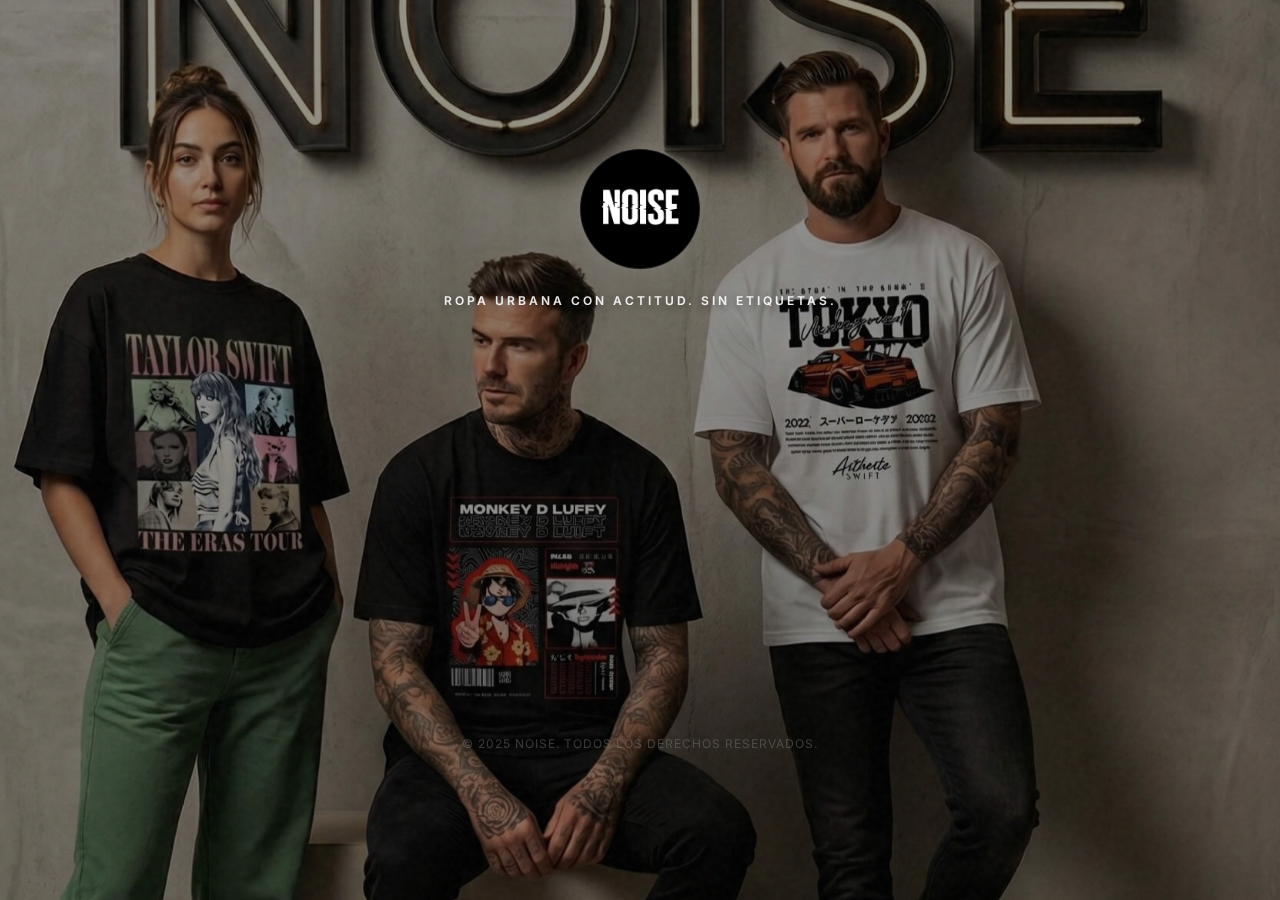
<file: profile/index.html>
<!DOCTYPE html>
<html lang="es">

<head>
    <meta charset="UTF-8">
    <meta name="viewport" content="width=device-width, initial-scale=1.0">
    <title>Noise | Bio</title>
    <meta name="description" content="Enlaces oficiales de Noise. Ropa urbana con actitud.">

    <!-- Preload Critical Assets -->
    <link rel="preload" href="logo_white.PNG" as="image" fetchpriority="high">

    <!-- Fonts (Optimized) -->
    <link rel="preconnect" href="https://fonts.googleapis.com">
    <link rel="preconnect" href="https://fonts.gstatic.com" crossorigin>
    <link href="https://fonts.googleapis.com/css2?family=Bebas+Neue&family=Inter:wght@300;400;600&display=swap"
        rel="stylesheet">

    <style>
        /* Variables */
        :root {
            --bg-color: #050505;
            --card-bg: rgba(255, 255, 255, 0.03);
            --card-border: rgba(255, 255, 255, 0.08);
            --card-hover: rgba(255, 255, 255, 0.08);
            --text-main: #ffffff;
            --text-muted: #888888;
            --accent-glow: rgba(255, 255, 255, 0.15);
        }

        /* Reset */
        * {
            margin: 0;
            padding: 0;
            box-sizing: border-box;
            -webkit-tap-highlight-color: transparent;
        }

        body {
            /* Transparent background to show image */
            color: var(--text-main);
            font-family: 'Inter', sans-serif;
            min-height: 100vh;
            display: flex;
            flex-direction: column;
            align-items: center;
            justify-content: center;
            padding: 2rem 1rem;
            overflow-x: hidden;
        }

        /* Background Image */
        .bg-image {
            position: fixed;
            top: 0;
            left: 0;
            width: 100%;
            height: 100%;
            background-image: url('fondo.JPEG');
            background-size: cover;
            background-position: center;
            z-index: -3;
            /* Optional: slight blur or scale for effect */
            filter: blur(0.05px);
            transform: scale(1.02);
            will-change: transform;
        }

        /* Overlay for readability */
        .bg-overlay {
            position: fixed;
            top: 0;
            left: 0;
            width: 100%;
            height: 100%;
            background: rgba(0, 0, 0, 0.421);
            /* Dark overlay */
            z-index: -2;
            backdrop-filter: blur(0.2px);
        }

        /* Background Noise Texture */
        .bg-noise {
            position: fixed;
            top: 0;
            left: 0;
            width: 100%;
            height: 100%;
            opacity: 0.04;
            pointer-events: none;
            z-index: -1;
            background-image: url("data:image/svg+xml,%3Csvg viewBox='0 0 200 200' xmlns='http://www.w3.org/2000/svg'%3E%3Cfilter id='noiseFilter'%3E%3CfeTurbulence type='fractalNoise' baseFrequency='0.65' numOctaves='3' stitchTiles='stitch'/%3E%3C/filter%3E%3Crect width='100%25' height='100%25' filter='url(%23noiseFilter)'/%3E%3C/svg%3E");
            will-change: transform;
        }

        /* Container */
        .container {
            width: 100%;
            max-width: 420px;
            text-align: center;
            position: relative;
            z-index: 1;
        }

        /* Profile Header */
        .profile-header {
            margin-bottom: 3rem;
            animation: fadeInDown 0.8s ease-out;
            will-change: transform, opacity;
        }

        .profile-img-container {
            position: relative;
            width: 120px;
            height: 120px;
            margin: 0 auto 1.5rem;
        }

        .profile-img {
            width: 100%;
            height: 100%;
            border-radius: 50%;
            object-fit: contain;
            background: #000;
            border: 1px solid rgba(255, 255, 255, 0.1);
            padding: 5px;
            box-shadow: 0 0 40px rgba(255, 255, 255, 0.08);
            animation: float 6s ease-in-out infinite;
            will-change: transform;
        }

        .profile-glow {
            position: absolute;
            inset: -15px;
            background: radial-gradient(circle, var(--accent-glow) 0%, transparent 70%);
            border-radius: 50%;
            z-index: -1;
            animation: pulse 3s ease-in-out infinite;
            will-change: transform, opacity;
        }

        /* Premium Typography */
        p.tagline {
            /* color: var(--text-muted); */
            color: #ffffff;
            font-size: 0.75rem;
            font-weight: 600;
            letter-spacing: 3px;
            text-transform: uppercase;
            opacity: 0.9;
            margin-top: 1rem;
            text-shadow: 0 2px 10px rgba(0, 0, 0, 0.5);
        }

        /* Links */
        .links-list {
            display: flex;
            flex-direction: column;
            gap: 1.2rem;
            width: 100%;
        }

        .link-item {
            display: block;
            /* Premium Glass Gradient */
            background: linear-gradient(145deg, rgba(255, 255, 255, 0.05) 0%, rgba(255, 255, 255, 0.01) 100%);
            /* Advanced Border Lighting */
            border-top: 1px solid rgba(255, 255, 255, 0.15);
            border-bottom: 1px solid rgba(0, 0, 0, 0.4);
            border-left: 1px solid rgba(255, 255, 255, 0.05);
            border-right: 1px solid rgba(255, 255, 255, 0.05);

            padding: 1.2rem 1.5rem;
            border-radius: 18px;
            text-decoration: none;
            color: var(--text-main);
            display: flex;
            align-items: center;
            transition: all 0.4s cubic-bezier(0.25, 0.8, 0.25, 1);
            position: relative;
            overflow: hidden;
            backdrop-filter: blur(12px);
            -webkit-backdrop-filter: blur(12px);
            opacity: 0;
            animation: slideUp 0.6s ease-out forwards;
            will-change: transform, opacity;
        }

        /* Shine Effect Animation */
        .link-item::before {
            content: '';
            position: absolute;
            top: 0;
            left: -100%;
            width: 100%;
            height: 100%;
            background: linear-gradient(90deg, transparent, rgba(255, 255, 255, 0.08), transparent);
            transition: left 0.6s ease;
            pointer-events: none;
        }

        .link-item:hover::before {
            left: 100%;
        }

        /* Staggered Animation Delays */
        .link-item:nth-child(1) {
            animation-delay: 0.1s;
        }

        .link-item:nth-child(2) {
            animation-delay: 0.2s;
        }

        .link-item:nth-child(3) {
            animation-delay: 0.3s;
        }

        .link-item:nth-child(4) {
            animation-delay: 0.4s;
        }

        .link-item:hover {
            transform: translateY(-4px) scale(1.02);
            border-color: var(--brand-color, rgba(255, 255, 255, 0.3));
            box-shadow: 0 10px 30px rgba(0, 0, 0, 0.3),
                0 0 20px var(--brand-color-glow, rgba(255, 255, 255, 0.05));
        }

        .link-item:active {
            transform: scale(0.98);
        }

        .link-icon {
            width: 24px;
            height: 24px;
            display: flex;
            justify-content: center;
            align-items: center;
            margin-right: 1.2rem;
            color: rgba(255, 255, 255, 0.9);
            transition: color 0.3s ease, filter 0.3s ease;
        }

        .link-icon svg {
            width: 100%;
            height: 100%;
            fill: currentColor;
        }

        .link-item:hover .link-icon {
            color: var(--brand-color);
            filter: drop-shadow(0 0 8px var(--brand-color));
        }

        .link-text {
            flex-grow: 1;
            font-weight: 500;
            font-size: 1.05rem;
            letter-spacing: 0.5px;
            text-align: left;
        }

        .link-arrow {
            opacity: 0.2;
            width: 14px;
            height: 14px;
            display: flex;
            align-items: center;
            transition: transform 0.3s ease, opacity 0.3s ease;
        }

        .link-arrow svg {
            width: 100%;
            height: 100%;
            fill: currentColor;
        }

        .link-item:hover .link-arrow {
            opacity: 1;
            transform: translateX(4px);
            color: var(--brand-color);
        }

        /* Brand Colors & Neon Effects */
        .link-website {
            --brand-color: #ffffff;
            --brand-color-glow: rgba(255, 255, 255, 0.1);
        }

        .link-whatsapp {
            --brand-color: #25D366;
            --brand-color-glow: rgba(37, 211, 102, 0.15);
        }

        .link-instagram {
            --brand-color: #E1306C;
            --brand-color-glow: rgba(225, 48, 108, 0.15);
        }

        .link-tiktok {
            --brand-color: #00f2ea;
            --brand-color-glow: rgba(0, 242, 234, 0.15);
        }

        /* Footer */
        .footer {
            margin-top: 4rem;
            color: var(--text-muted);
            font-size: 0.75rem;
            opacity: 0.4;
            letter-spacing: 1px;
            text-transform: uppercase;
            animation: fadeIn 1s ease-out 0.8s backwards;
        }

        /* Animations */
        @keyframes fadeInDown {
            from {
                opacity: 0;
                transform: translateY(-20px);
            }

            to {
                opacity: 1;
                transform: translateY(0);
            }
        }

        @keyframes slideUp {
            from {
                opacity: 0;
                transform: translateY(30px);
            }

            to {
                opacity: 1;
                transform: translateY(0);
            }
        }

        @keyframes fadeIn {
            from {
                opacity: 0;
            }

            to {
                opacity: 1;
            }
        }

        @keyframes float {

            0%,
            100% {
                transform: translateY(0);
            }

            50% {
                transform: translateY(-10px);
            }
        }

        @keyframes pulse {

            0%,
            100% {
                opacity: 0.4;
                transform: scale(1);
            }

            50% {
                opacity: 0.7;
                transform: scale(1.08);
            }
        }

        /* Custom Scrollbar */
        ::-webkit-scrollbar {
            width: 6px;
        }

        ::-webkit-scrollbar-track {
            background: var(--bg-color);
        }

        ::-webkit-scrollbar-thumb {
            background: #333;
            border-radius: 3px;
        }
    </style>
</head>

<body>

    <div class="bg-image"></div>
    <div class="bg-overlay"></div>
    <div class="bg-noise"></div>

    <div class="container">
        <header class="profile-header">
            <div class="profile-img-container">
                <div class="profile-glow"></div>
                <!-- Added width/height for CLS optimization and fetchpriority -->
                <img src="logo_white.PNG" alt="Noise Logo" class="profile-img" width="120" height="120"
                    fetchpriority="high">
            </div>

            <p class="tagline">Ropa urbana con actitud. Sin etiquetas.</p>
        </header>

        <div class="links-list">
            <a href="https://noise-six.vercel.app/" class="link-item link-website" target="_blank" rel="noopener">
                <div class="link-icon">
                    <!-- Globe Icon -->
                    <svg xmlns="http://www.w3.org/2000/svg" viewBox="0 0 512 512">
                        <path
                            d="M352 256c0 22.2-1.2 43.6-3.3 64H163.3c-2.2-20.4-3.3-41.8-3.3-64s1.2-43.6 3.3-64h185.4c2.2 20.4 3.3 41.8 3.3 64zm28.8-64H503.9c5.3 20.5 8.1 41.9 8.1 64s-2.8 43.5-8.1 64H380.8c2.1-20.6 3.2-42 3.2-64s-1.1-43.4-3.2-64zm112.6-32H376.7c-10-63.9-29.8-117.4-55.3-151.6c78.3 20.7 142 77.5 171.9 151.6zm-149.1 0H167.7c6.1-36.4 15.5-68.6 27-94.7c10.5-23.6 22.2-40.7 33.5-51.5C239.4 3.2 248.7 0 256 0s16.6 3.2 27.8 13.8c11.3 10.8 23 27.9 33.5 51.5c11.6 26 20.9 58.2 27 94.7zm-209 0H18.6c30-74.1 93.6-130.9 172-151.6c-25.5 34.2-45.2 87.7-55.3 151.6zM8.1 192H131.2c-2.1 20.6-3.2 42-3.2 64s1.1 43.4 3.2 64H8.1C2.8 299.5 0 278.1 0 256s2.8-43.5 8.1-64zM194.7 446.6c-11.6-26-20.9-58.2-27-94.6h178.6c-6.1 36.4-15.5 68.6-27 94.6c-10.5 23.6-22.2 40.7-33.5 51.5C272.6 508.8 263.3 512 256 512s-16.6-3.2-27.8-13.8c-11.3-10.8-23-27.9-33.5-51.5zM135.3 352c10 63.9 29.8 117.4 55.3 151.6C112.2 482.9 48.6 426.1 18.6 352H135.3zm358.1 0c-30 74.1-93.6 130.9-171.9 151.6c25.5-34.2 45.2-87.7 55.3-151.6H493.4z" />
                    </svg>
                </div>
                <span class="link-text">Sitio Web Oficial</span>
                <div class="link-arrow">
                    <svg xmlns="http://www.w3.org/2000/svg" viewBox="0 0 320 512">
                        <path
                            d="M278.6 233.4c12.5 12.5 12.5 32.8 0 45.3l-160 160c-12.5 12.5-32.8 12.5-45.3 0s-12.5-32.8 0-45.3L210.7 256 73.4 118.6c-12.5-12.5-12.5-32.8 0-45.3s32.8-12.5 45.3 0l160 160z" />
                    </svg>
                </div>
            </a>

            <a href="https://wa.me/573224039667" class="link-item link-whatsapp" target="_blank" rel="noopener">
                <div class="link-icon">
                    <!-- WhatsApp Icon -->
                    <svg xmlns="http://www.w3.org/2000/svg" viewBox="0 0 448 512">
                        <path
                            d="M380.9 97.1C339 55.1 283.2 32 223.9 32c-122.4 0-222 99.6-222 222 0 39.1 10.2 77.3 29.6 111L0 480l117.7-30.9c32.4 17.7 68.9 27 106.1 27h.1c122.3 0 224.1-99.6 224.1-222 0-59.3-25.2-115-67.1-157zm-157 341.6c-33.2 0-65.7-8.9-94-25.7l-6.7-4-69.8 18.3L72 359.2l-4.4-7c-18.5-29.4-28.2-63.3-28.2-98.2 0-101.7 82.8-184.5 184.6-184.5 49.3 0 95.6 19.2 130.4 54.1 34.8 34.9 56.2 81.2 56.1 130.5 0 101.8-84.9 184.6-186.6 184.6zm101.2-138.2c-5.5-2.8-32.8-16.2-37.9-18-5.1-1.9-8.8-2.8-12.5 2.8-3.7 5.6-14.3 18-17.6 21.8-3.2 3.7-6.5 4.2-12 1.4-32.6-16.3-54-29.1-75.5-66-5.7-9.8 5.7-9.1 16.3-30.3 1.8-3.7 .9-6.9-.5-9.7-1.4-2.8-12.5-30.1-17.1-41.2-4.5-10.8-9.1-9.3-12.5-9.5-3.2-.2-6.9-.2-10.6-.2-3.7 0-9.7 1.4-14.8 6.9-5.1 5.6-19.4 19-19.4 46.3 0 27.3 19.9 53.7 22.6 57.4 2.8 3.7 39.1 59.7 94.8 83.8 35.2 15.2 49 16.5 66.6 13.9 10.7-1.6 32.8-13.4 37.4-26.4 4.6-13 4.6-24.1 3.2-26.4-1.3-2.5-5-3.9-10.5-6.6z" />
                    </svg>
                </div>
                <span class="link-text">WhatsApp</span>
                <div class="link-arrow">
                    <svg xmlns="http://www.w3.org/2000/svg" viewBox="0 0 320 512">
                        <path
                            d="M278.6 233.4c12.5 12.5 12.5 32.8 0 45.3l-160 160c-12.5 12.5-32.8 12.5-45.3 0s-12.5-32.8 0-45.3L210.7 256 73.4 118.6c-12.5-12.5-12.5-32.8 0-45.3s32.8-12.5 45.3 0l160 160z" />
                    </svg>
                </div>
            </a>

            <a href="https://instagram.com/noiseclcl" class="link-item link-instagram" target="_blank" rel="noopener">
                <div class="link-icon">
                    <!-- Instagram Icon -->
                    <svg xmlns="http://www.w3.org/2000/svg" viewBox="0 0 448 512">
                        <path
                            d="M224.1 141c-63.6 0-114.9 51.3-114.9 114.9s51.3 114.9 114.9 114.9S339 319.5 339 255.9 287.7 141 224.1 141zm0 189.6c-41.1 0-74.7-33.5-74.7-74.7s33.5-74.7 74.7-74.7 74.7 33.5 74.7 74.7-33.6 74.7-74.7 74.7zm146.4-194.3c0 14.9-12 26.8-26.8 26.8-14.9 0-26.8-12-26.8-26.8s12-26.8 26.8-26.8 26.8 12 26.8 26.8zm76.1 27.2c-1.7-35.9-9.9-67.7-36.2-93.9-26.2-26.2-58-34.4-93.9-36.2-37-2.1-147.9-2.1-184.9 0-35.8 1.7-67.6 9.9-93.9 36.1s-34.4 58-36.2 93.9c-2.1 37-2.1 147.9 0 184.9 1.7 35.9 9.9 67.7 36.2 93.9s58 34.4 93.9 36.2c37 2.1 147.9 2.1 184.9 0 35.9-1.7 67.7-9.9 93.9-36.2 26.2-26.2 34.4-58 36.2-93.9 2.1-37 2.1-147.9 0-184.9zM398.8 388c-7.8 19.6-22.9 34.7-42.6 42.6-29.5 11.7-99.5 9-132.1 9s-102.7 2.6-132.1-9c-19.6-7.8-34.7-22.9-42.6-42.6-11.7-29.5-9-99.5-9-132.1s-2.6-102.7 9-132.1c7.8-19.6 22.9-34.7 42.6-42.6 29.5-11.7 99.5-9 132.1-9s102.7-2.6 132.1 9c19.6 7.8 34.7 22.9 42.6 42.6 11.7 29.5 9 99.5 9 132.1s2.7 102.7-9 132.1z" />
                    </svg>
                </div>
                <span class="link-text">Instagram</span>
                <div class="link-arrow">
                    <svg xmlns="http://www.w3.org/2000/svg" viewBox="0 0 320 512">
                        <path
                            d="M278.6 233.4c12.5 12.5 12.5 32.8 0 45.3l-160 160c-12.5 12.5-32.8 12.5-45.3 0s-12.5-32.8 0-45.3L210.7 256 73.4 118.6c-12.5-12.5-12.5-32.8 0-45.3s32.8-12.5 45.3 0l160 160z" />
                    </svg>
                </div>
            </a>

            <a href="https://tiktok.com/@noiseclcl" class="link-item link-tiktok" target="_blank" rel="noopener">
                <div class="link-icon">
                    <!-- TikTok Icon -->
                    <svg xmlns="http://www.w3.org/2000/svg" viewBox="0 0 448 512">
                        <path
                            d="M448,209.91a210.06,210.06,0,0,1-122.77-39.25V349.38A162.55,162.55,0,1,1,185,188.31V278.2a74.62,74.62,0,1,0,52.23,71.18V0l88,0a121.18,121.18,0,0,0,1.86,22.17h0A122.18,122.18,0,0,0,381,102.39a121.43,121.43,0,0,0,67,20.14Z" />
                    </svg>
                </div>
                <span class="link-text">TikTok</span>
                <div class="link-arrow">
                    <svg xmlns="http://www.w3.org/2000/svg" viewBox="0 0 320 512">
                        <path
                            d="M278.6 233.4c12.5 12.5 12.5 32.8 0 45.3l-160 160c-12.5 12.5-32.8 12.5-45.3 0s-12.5-32.8 0-45.3L210.7 256 73.4 118.6c-12.5-12.5-12.5-32.8 0-45.3s32.8-12.5 45.3 0l160 160z" />
                    </svg>
                </div>
            </a>
        </div>

        <footer class="footer">
            <p>© 2025 Noise. Todos los derechos reservados.</p>
        </footer>
    </div>

</body>

</html>
</file>
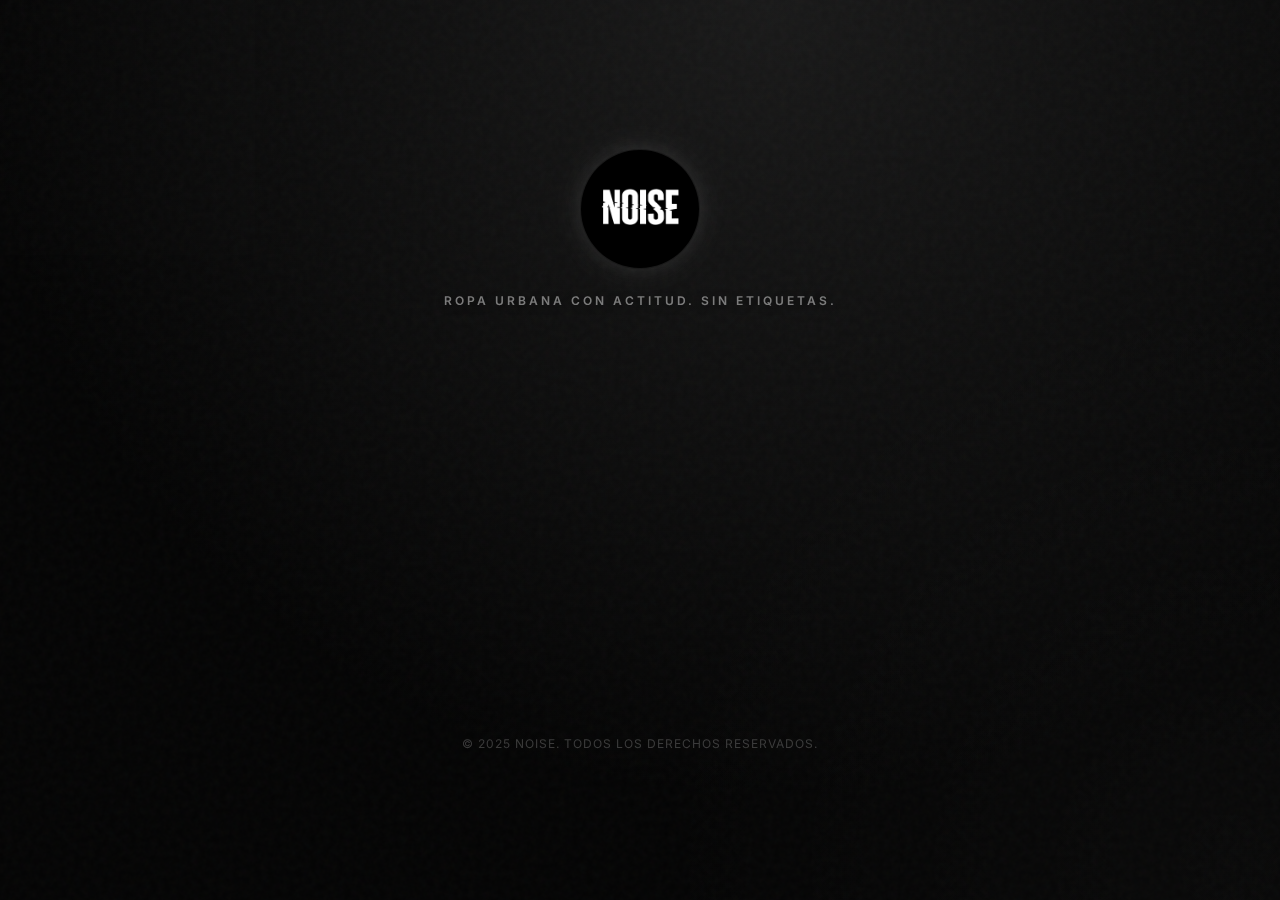
<file: profile/index Anterior.html>
<!DOCTYPE html>
<html lang="es">

<head>
    <meta charset="UTF-8">
    <meta name="viewport" content="width=device-width, initial-scale=1.0">
    <title>Noise | Bio</title>
    <meta name="description" content="Enlaces oficiales de Noise. Ropa urbana con actitud.">

    <!-- Preload Critical Assets -->
    <link rel="preload" href="logo_white.PNG" as="image" fetchpriority="high">

    <!-- Fonts (Optimized) -->
    <link rel="preconnect" href="https://fonts.googleapis.com">
    <link rel="preconnect" href="https://fonts.gstatic.com" crossorigin>
    <link href="https://fonts.googleapis.com/css2?family=Bebas+Neue&family=Inter:wght@300;400;600&display=swap"
        rel="stylesheet">

    <style>
        /* Variables */
        :root {
            --bg-color: #050505;
            --card-bg: rgba(255, 255, 255, 0.03);
            --card-border: rgba(255, 255, 255, 0.08);
            --card-hover: rgba(255, 255, 255, 0.08);
            --text-main: #ffffff;
            --text-muted: #888888;
            --accent-glow: rgba(255, 255, 255, 0.15);
        }

        /* Reset */
        * {
            margin: 0;
            padding: 0;
            box-sizing: border-box;
            -webkit-tap-highlight-color: transparent;
        }

        body {
            background-color: var(--bg-color);
            color: var(--text-main);
            font-family: 'Inter', sans-serif;
            min-height: 100vh;
            display: flex;
            flex-direction: column;
            align-items: center;
            justify-content: center;
            padding: 2rem 1rem;
            /* Premium Breathing Background */
            background-image:
                radial-gradient(circle at 50% 0%, #1a1a1a 0%, transparent 60%),
                radial-gradient(circle at 80% 80%, rgba(255, 255, 255, 0.02) 0%, transparent 40%);
            background-size: 120% 120%;
            animation: bgBreath 15s ease-in-out infinite alternate;
            overflow-x: hidden;
            will-change: background-position;
        }

        @keyframes bgBreath {
            0% {
                background-position: 50% 0%;
            }

            100% {
                background-position: 50% 20%;
            }
        }

        /* Background Noise Texture */
        .bg-noise {
            position: fixed;
            top: 0;
            left: 0;
            width: 100%;
            height: 100%;
            opacity: 0.03;
            pointer-events: none;
            z-index: -1;
            background-image: url("data:image/svg+xml,%3Csvg viewBox='0 0 200 200' xmlns='http://www.w3.org/2000/svg'%3E%3Cfilter id='noiseFilter'%3E%3CfeTurbulence type='fractalNoise' baseFrequency='0.65' numOctaves='3' stitchTiles='stitch'/%3E%3C/filter%3E%3Crect width='100%25' height='100%25' filter='url(%23noiseFilter)'/%3E%3C/svg%3E");
            will-change: transform;
        }

        /* Container */
        .container {
            width: 100%;
            max-width: 420px;
            text-align: center;
            position: relative;
            z-index: 1;
        }

        /* Profile Header */
        .profile-header {
            margin-bottom: 3rem;
            animation: fadeInDown 0.8s ease-out;
            will-change: transform, opacity;
        }

        .profile-img-container {
            position: relative;
            width: 120px;
            height: 120px;
            margin: 0 auto 1.5rem;
        }

        .profile-img {
            width: 100%;
            height: 100%;
            border-radius: 50%;
            object-fit: contain;
            background: #000;
            border: 1px solid rgba(255, 255, 255, 0.1);
            padding: 5px;
            box-shadow: 0 0 40px rgba(255, 255, 255, 0.08);
            animation: float 6s ease-in-out infinite;
            will-change: transform;
        }

        .profile-glow {
            position: absolute;
            inset: -15px;
            background: radial-gradient(circle, var(--accent-glow) 0%, transparent 70%);
            border-radius: 50%;
            z-index: -1;
            animation: pulse 3s ease-in-out infinite;
            will-change: transform, opacity;
        }

        /* Premium Typography */
        p.tagline {
            color: var(--text-muted);
            font-size: 0.75rem;
            font-weight: 600;
            letter-spacing: 3px;
            text-transform: uppercase;
            opacity: 0.9;
            margin-top: 1rem;
            text-shadow: 0 2px 10px rgba(0, 0, 0, 0.5);
        }

        /* Links */
        .links-list {
            display: flex;
            flex-direction: column;
            gap: 1.2rem;
            width: 100%;
        }

        .link-item {
            display: block;
            /* Premium Glass Gradient */
            background: linear-gradient(145deg, rgba(255, 255, 255, 0.05) 0%, rgba(255, 255, 255, 0.01) 100%);
            /* Advanced Border Lighting */
            border-top: 1px solid rgba(255, 255, 255, 0.15);
            border-bottom: 1px solid rgba(0, 0, 0, 0.4);
            border-left: 1px solid rgba(255, 255, 255, 0.05);
            border-right: 1px solid rgba(255, 255, 255, 0.05);

            padding: 1.2rem 1.5rem;
            border-radius: 18px;
            text-decoration: none;
            color: var(--text-main);
            display: flex;
            align-items: center;
            transition: all 0.4s cubic-bezier(0.25, 0.8, 0.25, 1);
            position: relative;
            overflow: hidden;
            backdrop-filter: blur(12px);
            -webkit-backdrop-filter: blur(12px);
            opacity: 0;
            animation: slideUp 0.6s ease-out forwards;
            will-change: transform, opacity;
        }

        /* Shine Effect Animation */
        .link-item::before {
            content: '';
            position: absolute;
            top: 0;
            left: -100%;
            width: 100%;
            height: 100%;
            background: linear-gradient(90deg, transparent, rgba(255, 255, 255, 0.08), transparent);
            transition: left 0.6s ease;
            pointer-events: none;
        }

        .link-item:hover::before {
            left: 100%;
        }

        /* Staggered Animation Delays */
        .link-item:nth-child(1) {
            animation-delay: 0.1s;
        }

        .link-item:nth-child(2) {
            animation-delay: 0.2s;
        }

        .link-item:nth-child(3) {
            animation-delay: 0.3s;
        }

        .link-item:nth-child(4) {
            animation-delay: 0.4s;
        }

        .link-item:hover {
            transform: translateY(-4px) scale(1.02);
            border-color: var(--brand-color, rgba(255, 255, 255, 0.3));
            box-shadow: 0 10px 30px rgba(0, 0, 0, 0.3),
                0 0 20px var(--brand-color-glow, rgba(255, 255, 255, 0.05));
        }

        .link-item:active {
            transform: scale(0.98);
        }

        .link-icon {
            width: 24px;
            height: 24px;
            display: flex;
            justify-content: center;
            align-items: center;
            margin-right: 1.2rem;
            color: rgba(255, 255, 255, 0.9);
            transition: color 0.3s ease, filter 0.3s ease;
        }

        .link-icon svg {
            width: 100%;
            height: 100%;
            fill: currentColor;
        }

        .link-item:hover .link-icon {
            color: var(--brand-color);
            filter: drop-shadow(0 0 8px var(--brand-color));
        }

        .link-text {
            flex-grow: 1;
            font-weight: 500;
            font-size: 1.05rem;
            letter-spacing: 0.5px;
            text-align: left;
        }

        .link-arrow {
            opacity: 0.2;
            width: 14px;
            height: 14px;
            display: flex;
            align-items: center;
            transition: transform 0.3s ease, opacity 0.3s ease;
        }

        .link-arrow svg {
            width: 100%;
            height: 100%;
            fill: currentColor;
        }

        .link-item:hover .link-arrow {
            opacity: 1;
            transform: translateX(4px);
            color: var(--brand-color);
        }

        /* Brand Colors & Neon Effects */
        .link-website {
            --brand-color: #ffffff;
            --brand-color-glow: rgba(255, 255, 255, 0.1);
        }

        .link-whatsapp {
            --brand-color: #25D366;
            --brand-color-glow: rgba(37, 211, 102, 0.15);
        }

        .link-instagram {
            --brand-color: #E1306C;
            --brand-color-glow: rgba(225, 48, 108, 0.15);
        }

        .link-tiktok {
            --brand-color: #00f2ea;
            --brand-color-glow: rgba(0, 242, 234, 0.15);
        }

        /* Footer */
        .footer {
            margin-top: 4rem;
            color: var(--text-muted);
            font-size: 0.75rem;
            opacity: 0.4;
            letter-spacing: 1px;
            text-transform: uppercase;
            animation: fadeIn 1s ease-out 0.8s backwards;
        }

        /* Animations */
        @keyframes fadeInDown {
            from {
                opacity: 0;
                transform: translateY(-20px);
            }

            to {
                opacity: 1;
                transform: translateY(0);
            }
        }

        @keyframes slideUp {
            from {
                opacity: 0;
                transform: translateY(30px);
            }

            to {
                opacity: 1;
                transform: translateY(0);
            }
        }

        @keyframes fadeIn {
            from {
                opacity: 0;
            }

            to {
                opacity: 1;
            }
        }

        @keyframes float {

            0%,
            100% {
                transform: translateY(0);
            }

            50% {
                transform: translateY(-10px);
            }
        }

        @keyframes pulse {

            0%,
            100% {
                opacity: 0.4;
                transform: scale(1);
            }

            50% {
                opacity: 0.7;
                transform: scale(1.08);
            }
        }

        /* Custom Scrollbar */
        ::-webkit-scrollbar {
            width: 6px;
        }

        ::-webkit-scrollbar-track {
            background: var(--bg-color);
        }

        ::-webkit-scrollbar-thumb {
            background: #333;
            border-radius: 3px;
        }
    </style>
</head>

<body>

    <div class="bg-noise"></div>

    <div class="container">
        <header class="profile-header">
            <div class="profile-img-container">
                <div class="profile-glow"></div>
                <!-- Added width/height for CLS optimization and fetchpriority -->
                <img src="logo_white.PNG" alt="Noise Logo" class="profile-img" width="120" height="120"
                    fetchpriority="high">
            </div>

            <p class="tagline">Ropa urbana con actitud. Sin etiquetas.</p>
        </header>

        <div class="links-list">
            <a href="https://noise-six.vercel.app/" class="link-item link-website" target="_blank" rel="noopener">
                <div class="link-icon">
                    <!-- Globe Icon -->
                    <svg xmlns="http://www.w3.org/2000/svg" viewBox="0 0 512 512">
                        <path
                            d="M352 256c0 22.2-1.2 43.6-3.3 64H163.3c-2.2-20.4-3.3-41.8-3.3-64s1.2-43.6 3.3-64h185.4c2.2 20.4 3.3 41.8 3.3 64zm28.8-64H503.9c5.3 20.5 8.1 41.9 8.1 64s-2.8 43.5-8.1 64H380.8c2.1-20.6 3.2-42 3.2-64s-1.1-43.4-3.2-64zm112.6-32H376.7c-10-63.9-29.8-117.4-55.3-151.6c78.3 20.7 142 77.5 171.9 151.6zm-149.1 0H167.7c6.1-36.4 15.5-68.6 27-94.7c10.5-23.6 22.2-40.7 33.5-51.5C239.4 3.2 248.7 0 256 0s16.6 3.2 27.8 13.8c11.3 10.8 23 27.9 33.5 51.5c11.6 26 20.9 58.2 27 94.7zm-209 0H18.6c30-74.1 93.6-130.9 172-151.6c-25.5 34.2-45.2 87.7-55.3 151.6zM8.1 192H131.2c-2.1 20.6-3.2 42-3.2 64s1.1 43.4 3.2 64H8.1C2.8 299.5 0 278.1 0 256s2.8-43.5 8.1-64zM194.7 446.6c-11.6-26-20.9-58.2-27-94.6h178.6c-6.1 36.4-15.5 68.6-27 94.6c-10.5 23.6-22.2 40.7-33.5 51.5C272.6 508.8 263.3 512 256 512s-16.6-3.2-27.8-13.8c-11.3-10.8-23-27.9-33.5-51.5zM135.3 352c10 63.9 29.8 117.4 55.3 151.6C112.2 482.9 48.6 426.1 18.6 352H135.3zm358.1 0c-30 74.1-93.6 130.9-171.9 151.6c25.5-34.2 45.2-87.7 55.3-151.6H493.4z" />
                    </svg>
                </div>
                <span class="link-text">Sitio Web Oficial</span>
                <div class="link-arrow">
                    <svg xmlns="http://www.w3.org/2000/svg" viewBox="0 0 320 512">
                        <path
                            d="M278.6 233.4c12.5 12.5 12.5 32.8 0 45.3l-160 160c-12.5 12.5-32.8 12.5-45.3 0s-12.5-32.8 0-45.3L210.7 256 73.4 118.6c-12.5-12.5-12.5-32.8 0-45.3s32.8-12.5 45.3 0l160 160z" />
                    </svg>
                </div>
            </a>

            <a href="https://wa.me/573224039667" class="link-item link-whatsapp" target="_blank" rel="noopener">
                <div class="link-icon">
                    <!-- WhatsApp Icon -->
                    <svg xmlns="http://www.w3.org/2000/svg" viewBox="0 0 448 512">
                        <path
                            d="M380.9 97.1C339 55.1 283.2 32 223.9 32c-122.4 0-222 99.6-222 222 0 39.1 10.2 77.3 29.6 111L0 480l117.7-30.9c32.4 17.7 68.9 27 106.1 27h.1c122.3 0 224.1-99.6 224.1-222 0-59.3-25.2-115-67.1-157zm-157 341.6c-33.2 0-65.7-8.9-94-25.7l-6.7-4-69.8 18.3L72 359.2l-4.4-7c-18.5-29.4-28.2-63.3-28.2-98.2 0-101.7 82.8-184.5 184.6-184.5 49.3 0 95.6 19.2 130.4 54.1 34.8 34.9 56.2 81.2 56.1 130.5 0 101.8-84.9 184.6-186.6 184.6zm101.2-138.2c-5.5-2.8-32.8-16.2-37.9-18-5.1-1.9-8.8-2.8-12.5 2.8-3.7 5.6-14.3 18-17.6 21.8-3.2 3.7-6.5 4.2-12 1.4-32.6-16.3-54-29.1-75.5-66-5.7-9.8 5.7-9.1 16.3-30.3 1.8-3.7 .9-6.9-.5-9.7-1.4-2.8-12.5-30.1-17.1-41.2-4.5-10.8-9.1-9.3-12.5-9.5-3.2-.2-6.9-.2-10.6-.2-3.7 0-9.7 1.4-14.8 6.9-5.1 5.6-19.4 19-19.4 46.3 0 27.3 19.9 53.7 22.6 57.4 2.8 3.7 39.1 59.7 94.8 83.8 35.2 15.2 49 16.5 66.6 13.9 10.7-1.6 32.8-13.4 37.4-26.4 4.6-13 4.6-24.1 3.2-26.4-1.3-2.5-5-3.9-10.5-6.6z" />
                    </svg>
                </div>
                <span class="link-text">WhatsApp</span>
                <div class="link-arrow">
                    <svg xmlns="http://www.w3.org/2000/svg" viewBox="0 0 320 512">
                        <path
                            d="M278.6 233.4c12.5 12.5 12.5 32.8 0 45.3l-160 160c-12.5 12.5-32.8 12.5-45.3 0s-12.5-32.8 0-45.3L210.7 256 73.4 118.6c-12.5-12.5-12.5-32.8 0-45.3s32.8-12.5 45.3 0l160 160z" />
                    </svg>
                </div>
            </a>

            <a href="https://instagram.com/noiseclcl" class="link-item link-instagram" target="_blank" rel="noopener">
                <div class="link-icon">
                    <!-- Instagram Icon -->
                    <svg xmlns="http://www.w3.org/2000/svg" viewBox="0 0 448 512">
                        <path
                            d="M224.1 141c-63.6 0-114.9 51.3-114.9 114.9s51.3 114.9 114.9 114.9S339 319.5 339 255.9 287.7 141 224.1 141zm0 189.6c-41.1 0-74.7-33.5-74.7-74.7s33.5-74.7 74.7-74.7 74.7 33.5 74.7 74.7-33.6 74.7-74.7 74.7zm146.4-194.3c0 14.9-12 26.8-26.8 26.8-14.9 0-26.8-12-26.8-26.8s12-26.8 26.8-26.8 26.8 12 26.8 26.8zm76.1 27.2c-1.7-35.9-9.9-67.7-36.2-93.9-26.2-26.2-58-34.4-93.9-36.2-37-2.1-147.9-2.1-184.9 0-35.8 1.7-67.6 9.9-93.9 36.1s-34.4 58-36.2 93.9c-2.1 37-2.1 147.9 0 184.9 1.7 35.9 9.9 67.7 36.2 93.9s58 34.4 93.9 36.2c37 2.1 147.9 2.1 184.9 0 35.9-1.7 67.7-9.9 93.9-36.2 26.2-26.2 34.4-58 36.2-93.9 2.1-37 2.1-147.9 0-184.9zM398.8 388c-7.8 19.6-22.9 34.7-42.6 42.6-29.5 11.7-99.5 9-132.1 9s-102.7 2.6-132.1-9c-19.6-7.8-34.7-22.9-42.6-42.6-11.7-29.5-9-99.5-9-132.1s-2.6-102.7 9-132.1c7.8-19.6 22.9-34.7 42.6-42.6 29.5-11.7 99.5-9 132.1-9s102.7-2.6 132.1 9c19.6 7.8 34.7 22.9 42.6 42.6 11.7 29.5 9 99.5 9 132.1s2.7 102.7-9 132.1z" />
                    </svg>
                </div>
                <span class="link-text">Instagram</span>
                <div class="link-arrow">
                    <svg xmlns="http://www.w3.org/2000/svg" viewBox="0 0 320 512">
                        <path
                            d="M278.6 233.4c12.5 12.5 12.5 32.8 0 45.3l-160 160c-12.5 12.5-32.8 12.5-45.3 0s-12.5-32.8 0-45.3L210.7 256 73.4 118.6c-12.5-12.5-12.5-32.8 0-45.3s32.8-12.5 45.3 0l160 160z" />
                    </svg>
                </div>
            </a>

            <a href="https://tiktok.com/@noiseclcl" class="link-item link-tiktok" target="_blank" rel="noopener">
                <div class="link-icon">
                    <!-- TikTok Icon -->
                    <svg xmlns="http://www.w3.org/2000/svg" viewBox="0 0 448 512">
                        <path
                            d="M448,209.91a210.06,210.06,0,0,1-122.77-39.25V349.38A162.55,162.55,0,1,1,185,188.31V278.2a74.62,74.62,0,1,0,52.23,71.18V0l88,0a121.18,121.18,0,0,0,1.86,22.17h0A122.18,122.18,0,0,0,381,102.39a121.43,121.43,0,0,0,67,20.14Z" />
                    </svg>
                </div>
                <span class="link-text">TikTok</span>
                <div class="link-arrow">
                    <svg xmlns="http://www.w3.org/2000/svg" viewBox="0 0 320 512">
                        <path
                            d="M278.6 233.4c12.5 12.5 12.5 32.8 0 45.3l-160 160c-12.5 12.5-32.8 12.5-45.3 0s-12.5-32.8 0-45.3L210.7 256 73.4 118.6c-12.5-12.5-12.5-32.8 0-45.3s32.8-12.5 45.3 0l160 160z" />
                    </svg>
                </div>
            </a>
        </div>

        <footer class="footer">
            <p>© 2025 Noise. Todos los derechos reservados.</p>
        </footer>
    </div>

</body>

</html>
</file>
